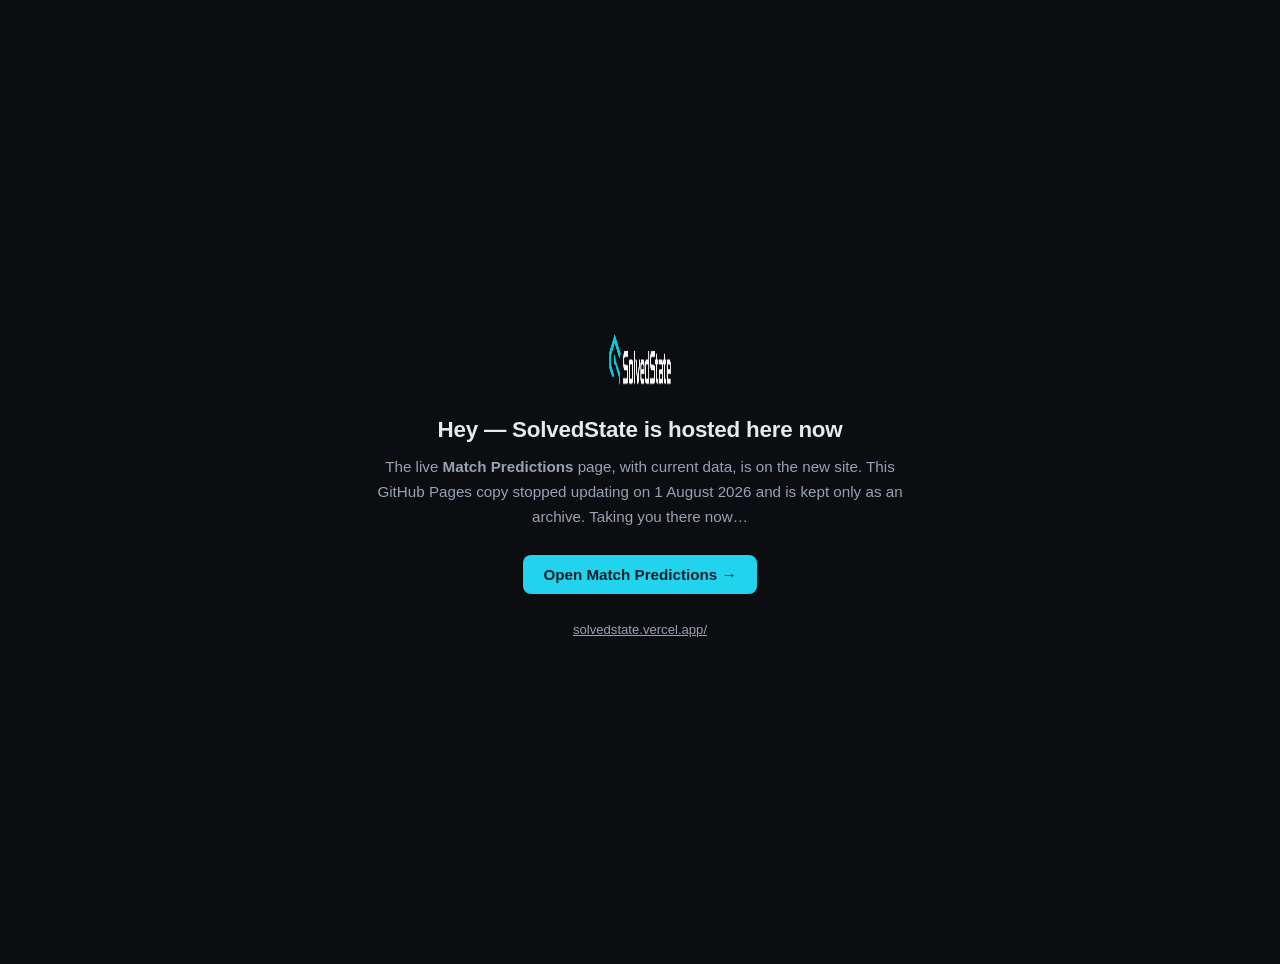
<file: index.html>
<!DOCTYPE html>
<html lang="en">
<head>
<meta charset="UTF-8" />
<meta name="viewport" content="width=device-width, initial-scale=1.0" />
<title>SolvedState has moved · Match Predictions</title>
<noscript><meta http-equiv="refresh" content="0; url=https://solvedstate.vercel.app/" /></noscript>
<link rel="canonical" href="https://solvedstate.vercel.app/" />
<link rel="icon" type="image/png" href="ss_icon.png" />
<style>
  :root { color-scheme: dark; }
  body {
    margin:0; min-height:100vh; display:flex; align-items:center; justify-content:center;
    background:#0b0d10; color:#e6e9ee;
    font-family:-apple-system,BlinkMacSystemFont,"Segoe UI",Inter,Helvetica,Arial,sans-serif;
    text-align:center; padding:2rem;
  }
  .card { max-width:34rem; }
  img { width:64px; height:64px; margin-bottom:1.4rem; }
  h1 { font-size:1.4rem; font-weight:650; margin:0 0 .7rem; letter-spacing:-0.01em; }
  p { color:#98a2b3; line-height:1.65; margin:0 0 1.6rem; font-size:.95rem; }
  a.btn {
    display:inline-block; padding:.7rem 1.25rem; border-radius:.5rem;
    background:#22d3ee; color:#06202a; font-weight:650; text-decoration:none; font-size:.95rem;
  }
  a.btn:hover { background:#67e8f9; }
  .note { margin-top:1.75rem; font-size:.82rem; color:#667085; }
  .note a { color:#98a2b3; }
</style>
</head>
<body>
  <div class="card">
    <img src="ss_logo.png" alt="SolvedState" onerror="this.style.display='none'" />
    <h1>Hey — SolvedState is hosted here now</h1>
    <p>
      The live <strong>Match Predictions</strong> page, with current data, is on the new site. This GitHub Pages copy stopped updating on 1 August 2026 and is
      kept only as an archive. Taking you there now&hellip;
    </p>
    <a class="btn" href="https://solvedstate.vercel.app/">Open Match Predictions &rarr;</a>
    <div class="note"><a href="https://solvedstate.vercel.app/">solvedstate.vercel.app/</a></div>
  </div>
  <script>
    // Auto-forward, but leave the notice on screen long enough to read and
    // keep a working manual link. replace() so Back doesn't bounce here again.
    setTimeout(function () { location.replace("https://solvedstate.vercel.app/"); }, 1800);
  </script>
</body>
</html>
</file>
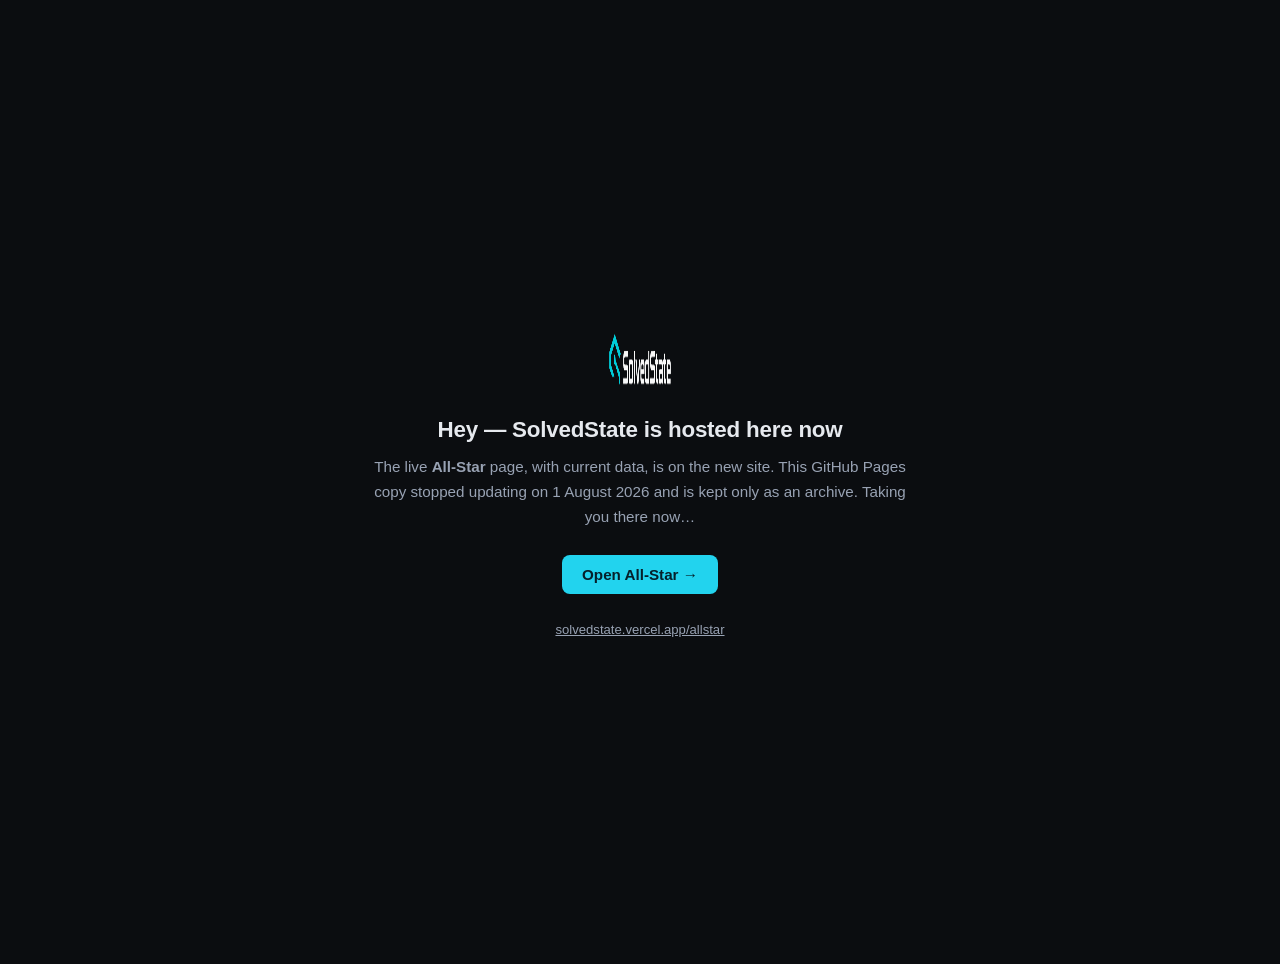
<file: allstar.html>
<!DOCTYPE html>
<html lang="en">
<head>
<meta charset="UTF-8" />
<meta name="viewport" content="width=device-width, initial-scale=1.0" />
<title>SolvedState has moved · All-Star</title>
<noscript><meta http-equiv="refresh" content="0; url=https://solvedstate.vercel.app/allstar" /></noscript>
<link rel="canonical" href="https://solvedstate.vercel.app/allstar" />
<link rel="icon" type="image/png" href="ss_icon.png" />
<style>
  :root { color-scheme: dark; }
  body {
    margin:0; min-height:100vh; display:flex; align-items:center; justify-content:center;
    background:#0b0d10; color:#e6e9ee;
    font-family:-apple-system,BlinkMacSystemFont,"Segoe UI",Inter,Helvetica,Arial,sans-serif;
    text-align:center; padding:2rem;
  }
  .card { max-width:34rem; }
  img { width:64px; height:64px; margin-bottom:1.4rem; }
  h1 { font-size:1.4rem; font-weight:650; margin:0 0 .7rem; letter-spacing:-0.01em; }
  p { color:#98a2b3; line-height:1.65; margin:0 0 1.6rem; font-size:.95rem; }
  a.btn {
    display:inline-block; padding:.7rem 1.25rem; border-radius:.5rem;
    background:#22d3ee; color:#06202a; font-weight:650; text-decoration:none; font-size:.95rem;
  }
  a.btn:hover { background:#67e8f9; }
  .note { margin-top:1.75rem; font-size:.82rem; color:#667085; }
  .note a { color:#98a2b3; }
</style>
</head>
<body>
  <div class="card">
    <img src="ss_logo.png" alt="SolvedState" onerror="this.style.display='none'" />
    <h1>Hey — SolvedState is hosted here now</h1>
    <p>
      The live <strong>All-Star</strong> page, with current data, is on the new site. This GitHub Pages copy stopped updating on 1 August 2026 and is
      kept only as an archive. Taking you there now&hellip;
    </p>
    <a class="btn" href="https://solvedstate.vercel.app/allstar">Open All-Star &rarr;</a>
    <div class="note"><a href="https://solvedstate.vercel.app/allstar">solvedstate.vercel.app/allstar</a></div>
  </div>
  <script>
    // Auto-forward, but leave the notice on screen long enough to read and
    // keep a working manual link. replace() so Back doesn't bounce here again.
    setTimeout(function () { location.replace("https://solvedstate.vercel.app/allstar"); }, 1800);
  </script>
</body>
</html>
</file>
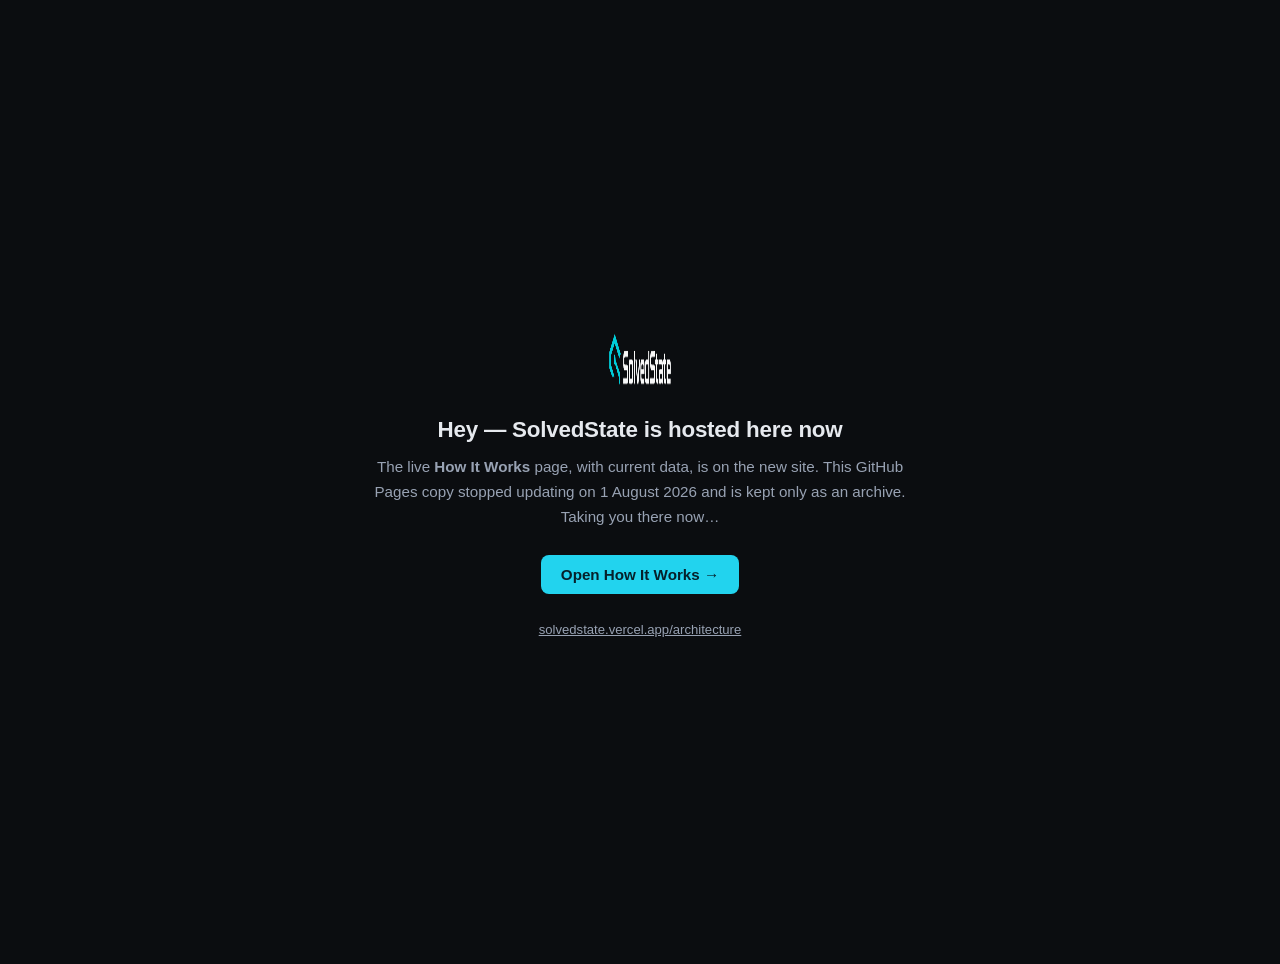
<file: architecture.html>
<!DOCTYPE html>
<html lang="en">
<head>
<meta charset="UTF-8" />
<meta name="viewport" content="width=device-width, initial-scale=1.0" />
<title>SolvedState has moved · How It Works</title>
<noscript><meta http-equiv="refresh" content="0; url=https://solvedstate.vercel.app/architecture" /></noscript>
<link rel="canonical" href="https://solvedstate.vercel.app/architecture" />
<link rel="icon" type="image/png" href="ss_icon.png" />
<style>
  :root { color-scheme: dark; }
  body {
    margin:0; min-height:100vh; display:flex; align-items:center; justify-content:center;
    background:#0b0d10; color:#e6e9ee;
    font-family:-apple-system,BlinkMacSystemFont,"Segoe UI",Inter,Helvetica,Arial,sans-serif;
    text-align:center; padding:2rem;
  }
  .card { max-width:34rem; }
  img { width:64px; height:64px; margin-bottom:1.4rem; }
  h1 { font-size:1.4rem; font-weight:650; margin:0 0 .7rem; letter-spacing:-0.01em; }
  p { color:#98a2b3; line-height:1.65; margin:0 0 1.6rem; font-size:.95rem; }
  a.btn {
    display:inline-block; padding:.7rem 1.25rem; border-radius:.5rem;
    background:#22d3ee; color:#06202a; font-weight:650; text-decoration:none; font-size:.95rem;
  }
  a.btn:hover { background:#67e8f9; }
  .note { margin-top:1.75rem; font-size:.82rem; color:#667085; }
  .note a { color:#98a2b3; }
</style>
</head>
<body>
  <div class="card">
    <img src="ss_logo.png" alt="SolvedState" onerror="this.style.display='none'" />
    <h1>Hey — SolvedState is hosted here now</h1>
    <p>
      The live <strong>How It Works</strong> page, with current data, is on the new site. This GitHub Pages copy stopped updating on 1 August 2026 and is
      kept only as an archive. Taking you there now&hellip;
    </p>
    <a class="btn" href="https://solvedstate.vercel.app/architecture">Open How It Works &rarr;</a>
    <div class="note"><a href="https://solvedstate.vercel.app/architecture">solvedstate.vercel.app/architecture</a></div>
  </div>
  <script>
    // Auto-forward, but leave the notice on screen long enough to read and
    // keep a working manual link. replace() so Back doesn't bounce here again.
    setTimeout(function () { location.replace("https://solvedstate.vercel.app/architecture"); }, 1800);
  </script>
</body>
</html>
</file>
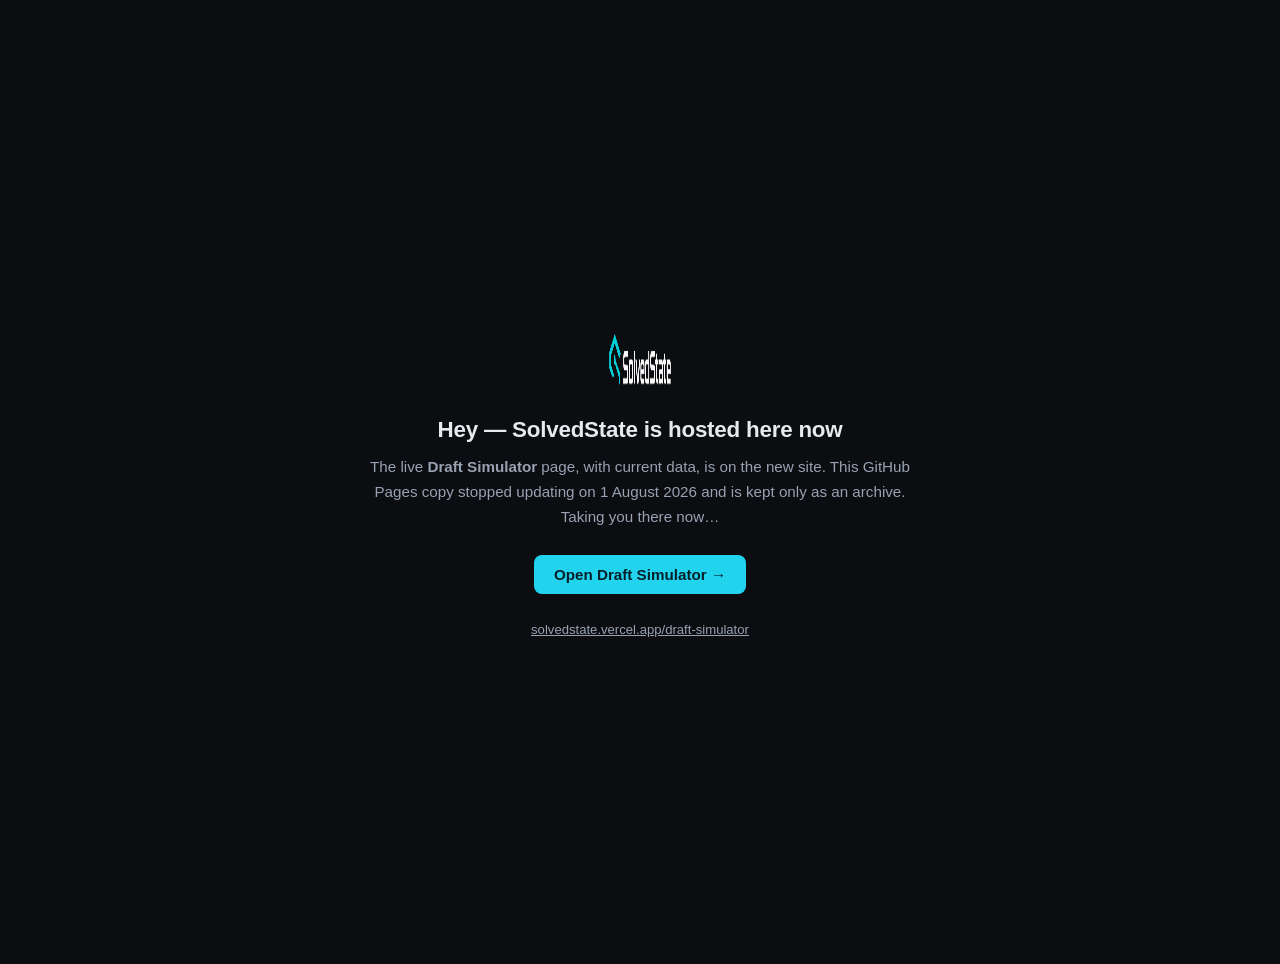
<file: draft-simulator.html>
<!DOCTYPE html>
<html lang="en">
<head>
<meta charset="UTF-8" />
<meta name="viewport" content="width=device-width, initial-scale=1.0" />
<title>SolvedState has moved · Draft Simulator</title>
<noscript><meta http-equiv="refresh" content="0; url=https://solvedstate.vercel.app/draft-simulator" /></noscript>
<link rel="canonical" href="https://solvedstate.vercel.app/draft-simulator" />
<link rel="icon" type="image/png" href="ss_icon.png" />
<style>
  :root { color-scheme: dark; }
  body {
    margin:0; min-height:100vh; display:flex; align-items:center; justify-content:center;
    background:#0b0d10; color:#e6e9ee;
    font-family:-apple-system,BlinkMacSystemFont,"Segoe UI",Inter,Helvetica,Arial,sans-serif;
    text-align:center; padding:2rem;
  }
  .card { max-width:34rem; }
  img { width:64px; height:64px; margin-bottom:1.4rem; }
  h1 { font-size:1.4rem; font-weight:650; margin:0 0 .7rem; letter-spacing:-0.01em; }
  p { color:#98a2b3; line-height:1.65; margin:0 0 1.6rem; font-size:.95rem; }
  a.btn {
    display:inline-block; padding:.7rem 1.25rem; border-radius:.5rem;
    background:#22d3ee; color:#06202a; font-weight:650; text-decoration:none; font-size:.95rem;
  }
  a.btn:hover { background:#67e8f9; }
  .note { margin-top:1.75rem; font-size:.82rem; color:#667085; }
  .note a { color:#98a2b3; }
</style>
</head>
<body>
  <div class="card">
    <img src="ss_logo.png" alt="SolvedState" onerror="this.style.display='none'" />
    <h1>Hey — SolvedState is hosted here now</h1>
    <p>
      The live <strong>Draft Simulator</strong> page, with current data, is on the new site. This GitHub Pages copy stopped updating on 1 August 2026 and is
      kept only as an archive. Taking you there now&hellip;
    </p>
    <a class="btn" href="https://solvedstate.vercel.app/draft-simulator">Open Draft Simulator &rarr;</a>
    <div class="note"><a href="https://solvedstate.vercel.app/draft-simulator">solvedstate.vercel.app/draft-simulator</a></div>
  </div>
  <script>
    // Auto-forward, but leave the notice on screen long enough to read and
    // keep a working manual link. replace() so Back doesn't bounce here again.
    setTimeout(function () { location.replace("https://solvedstate.vercel.app/draft-simulator"); }, 1800);
  </script>
</body>
</html>
</file>
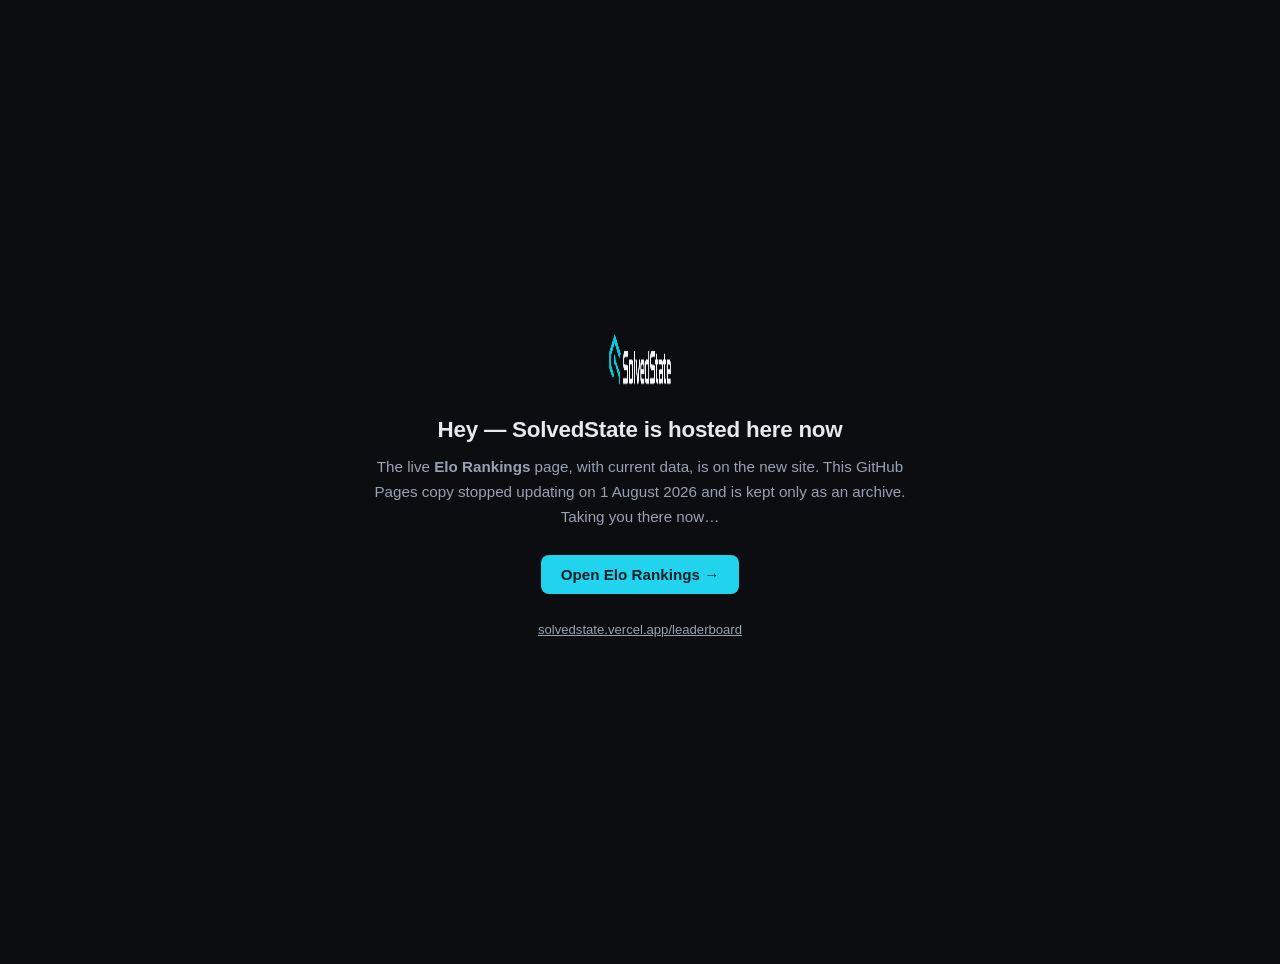
<file: leaderboard.html>
<!DOCTYPE html>
<html lang="en">
<head>
<meta charset="UTF-8" />
<meta name="viewport" content="width=device-width, initial-scale=1.0" />
<title>SolvedState has moved · Elo Rankings</title>
<noscript><meta http-equiv="refresh" content="0; url=https://solvedstate.vercel.app/leaderboard" /></noscript>
<link rel="canonical" href="https://solvedstate.vercel.app/leaderboard" />
<link rel="icon" type="image/png" href="ss_icon.png" />
<style>
  :root { color-scheme: dark; }
  body {
    margin:0; min-height:100vh; display:flex; align-items:center; justify-content:center;
    background:#0b0d10; color:#e6e9ee;
    font-family:-apple-system,BlinkMacSystemFont,"Segoe UI",Inter,Helvetica,Arial,sans-serif;
    text-align:center; padding:2rem;
  }
  .card { max-width:34rem; }
  img { width:64px; height:64px; margin-bottom:1.4rem; }
  h1 { font-size:1.4rem; font-weight:650; margin:0 0 .7rem; letter-spacing:-0.01em; }
  p { color:#98a2b3; line-height:1.65; margin:0 0 1.6rem; font-size:.95rem; }
  a.btn {
    display:inline-block; padding:.7rem 1.25rem; border-radius:.5rem;
    background:#22d3ee; color:#06202a; font-weight:650; text-decoration:none; font-size:.95rem;
  }
  a.btn:hover { background:#67e8f9; }
  .note { margin-top:1.75rem; font-size:.82rem; color:#667085; }
  .note a { color:#98a2b3; }
</style>
</head>
<body>
  <div class="card">
    <img src="ss_logo.png" alt="SolvedState" onerror="this.style.display='none'" />
    <h1>Hey — SolvedState is hosted here now</h1>
    <p>
      The live <strong>Elo Rankings</strong> page, with current data, is on the new site. This GitHub Pages copy stopped updating on 1 August 2026 and is
      kept only as an archive. Taking you there now&hellip;
    </p>
    <a class="btn" href="https://solvedstate.vercel.app/leaderboard">Open Elo Rankings &rarr;</a>
    <div class="note"><a href="https://solvedstate.vercel.app/leaderboard">solvedstate.vercel.app/leaderboard</a></div>
  </div>
  <script>
    // Auto-forward, but leave the notice on screen long enough to read and
    // keep a working manual link. replace() so Back doesn't bounce here again.
    setTimeout(function () { location.replace("https://solvedstate.vercel.app/leaderboard"); }, 1800);
  </script>
</body>
</html>
</file>
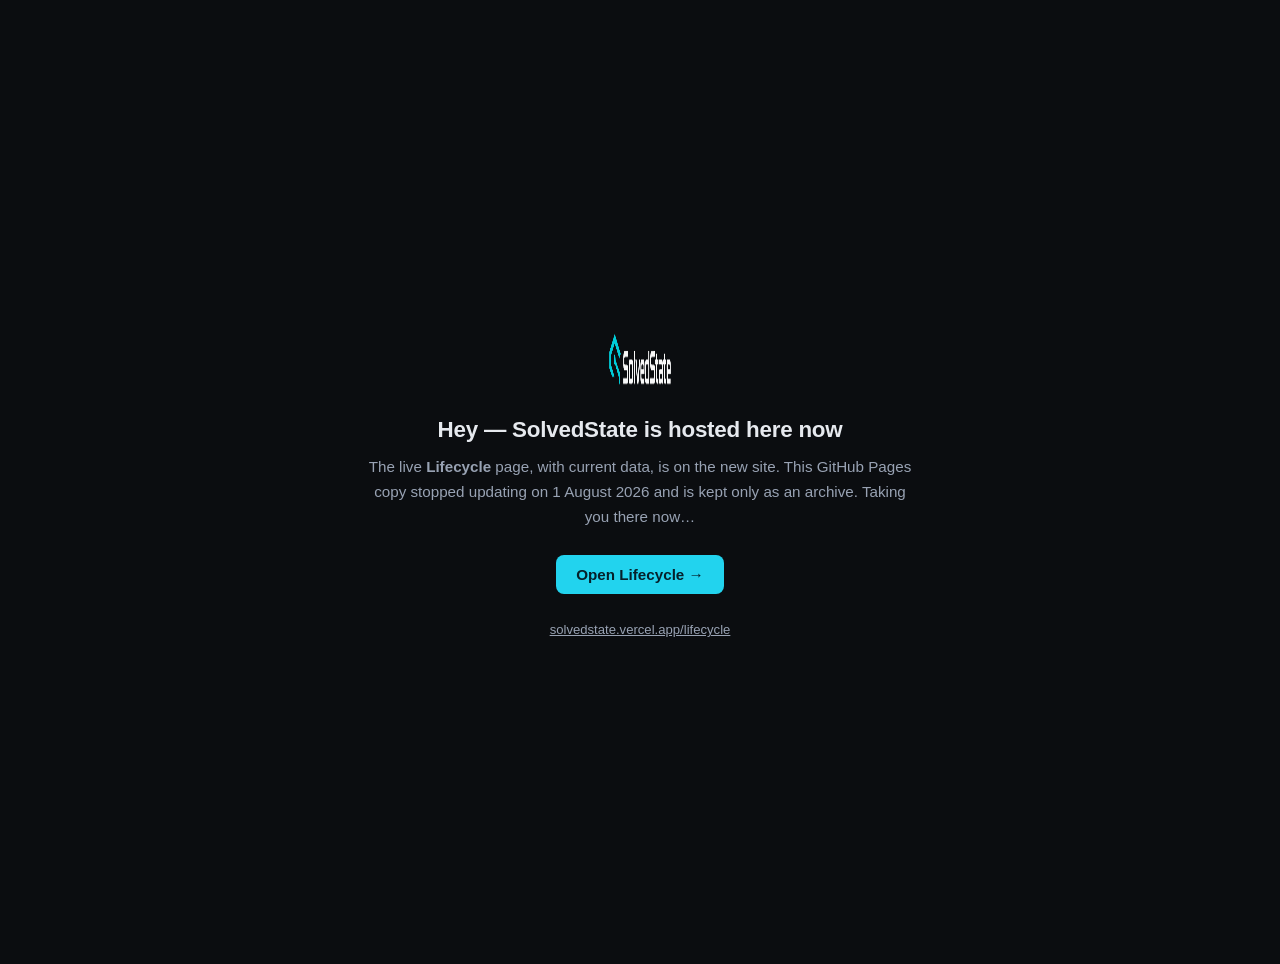
<file: lifecycle.html>
<!DOCTYPE html>
<html lang="en">
<head>
<meta charset="UTF-8" />
<meta name="viewport" content="width=device-width, initial-scale=1.0" />
<title>SolvedState has moved · Lifecycle</title>
<noscript><meta http-equiv="refresh" content="0; url=https://solvedstate.vercel.app/lifecycle" /></noscript>
<link rel="canonical" href="https://solvedstate.vercel.app/lifecycle" />
<link rel="icon" type="image/png" href="ss_icon.png" />
<style>
  :root { color-scheme: dark; }
  body {
    margin:0; min-height:100vh; display:flex; align-items:center; justify-content:center;
    background:#0b0d10; color:#e6e9ee;
    font-family:-apple-system,BlinkMacSystemFont,"Segoe UI",Inter,Helvetica,Arial,sans-serif;
    text-align:center; padding:2rem;
  }
  .card { max-width:34rem; }
  img { width:64px; height:64px; margin-bottom:1.4rem; }
  h1 { font-size:1.4rem; font-weight:650; margin:0 0 .7rem; letter-spacing:-0.01em; }
  p { color:#98a2b3; line-height:1.65; margin:0 0 1.6rem; font-size:.95rem; }
  a.btn {
    display:inline-block; padding:.7rem 1.25rem; border-radius:.5rem;
    background:#22d3ee; color:#06202a; font-weight:650; text-decoration:none; font-size:.95rem;
  }
  a.btn:hover { background:#67e8f9; }
  .note { margin-top:1.75rem; font-size:.82rem; color:#667085; }
  .note a { color:#98a2b3; }
</style>
</head>
<body>
  <div class="card">
    <img src="ss_logo.png" alt="SolvedState" onerror="this.style.display='none'" />
    <h1>Hey — SolvedState is hosted here now</h1>
    <p>
      The live <strong>Lifecycle</strong> page, with current data, is on the new site. This GitHub Pages copy stopped updating on 1 August 2026 and is
      kept only as an archive. Taking you there now&hellip;
    </p>
    <a class="btn" href="https://solvedstate.vercel.app/lifecycle">Open Lifecycle &rarr;</a>
    <div class="note"><a href="https://solvedstate.vercel.app/lifecycle">solvedstate.vercel.app/lifecycle</a></div>
  </div>
  <script>
    // Auto-forward, but leave the notice on screen long enough to read and
    // keep a working manual link. replace() so Back doesn't bounce here again.
    setTimeout(function () { location.replace("https://solvedstate.vercel.app/lifecycle"); }, 1800);
  </script>
</body>
</html>
</file>
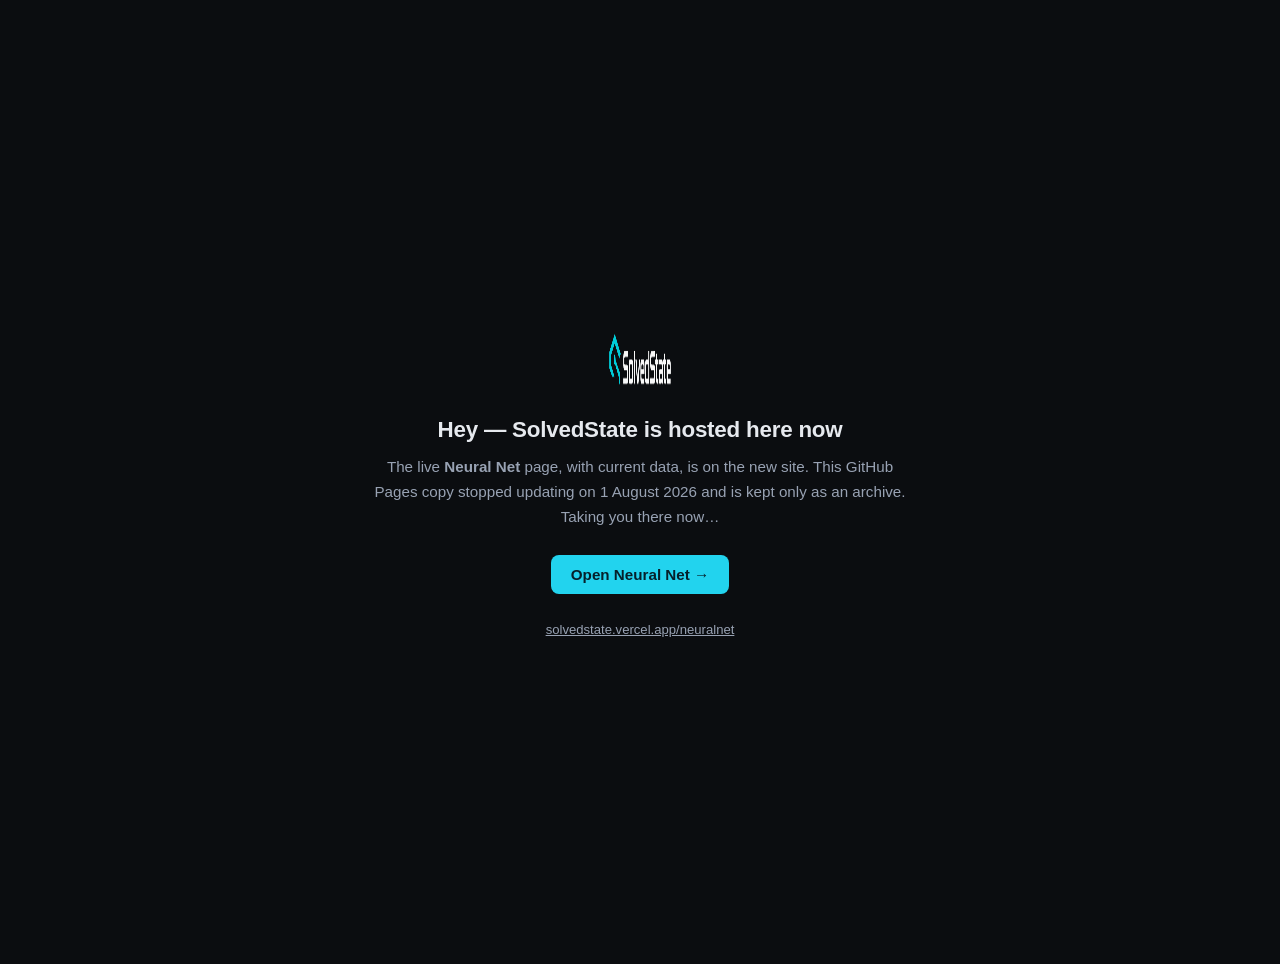
<file: neuralnet.html>
<!DOCTYPE html>
<html lang="en">
<head>
<meta charset="UTF-8" />
<meta name="viewport" content="width=device-width, initial-scale=1.0" />
<title>SolvedState has moved · Neural Net</title>
<noscript><meta http-equiv="refresh" content="0; url=https://solvedstate.vercel.app/neuralnet" /></noscript>
<link rel="canonical" href="https://solvedstate.vercel.app/neuralnet" />
<link rel="icon" type="image/png" href="ss_icon.png" />
<style>
  :root { color-scheme: dark; }
  body {
    margin:0; min-height:100vh; display:flex; align-items:center; justify-content:center;
    background:#0b0d10; color:#e6e9ee;
    font-family:-apple-system,BlinkMacSystemFont,"Segoe UI",Inter,Helvetica,Arial,sans-serif;
    text-align:center; padding:2rem;
  }
  .card { max-width:34rem; }
  img { width:64px; height:64px; margin-bottom:1.4rem; }
  h1 { font-size:1.4rem; font-weight:650; margin:0 0 .7rem; letter-spacing:-0.01em; }
  p { color:#98a2b3; line-height:1.65; margin:0 0 1.6rem; font-size:.95rem; }
  a.btn {
    display:inline-block; padding:.7rem 1.25rem; border-radius:.5rem;
    background:#22d3ee; color:#06202a; font-weight:650; text-decoration:none; font-size:.95rem;
  }
  a.btn:hover { background:#67e8f9; }
  .note { margin-top:1.75rem; font-size:.82rem; color:#667085; }
  .note a { color:#98a2b3; }
</style>
</head>
<body>
  <div class="card">
    <img src="ss_logo.png" alt="SolvedState" onerror="this.style.display='none'" />
    <h1>Hey — SolvedState is hosted here now</h1>
    <p>
      The live <strong>Neural Net</strong> page, with current data, is on the new site. This GitHub Pages copy stopped updating on 1 August 2026 and is
      kept only as an archive. Taking you there now&hellip;
    </p>
    <a class="btn" href="https://solvedstate.vercel.app/neuralnet">Open Neural Net &rarr;</a>
    <div class="note"><a href="https://solvedstate.vercel.app/neuralnet">solvedstate.vercel.app/neuralnet</a></div>
  </div>
  <script>
    // Auto-forward, but leave the notice on screen long enough to read and
    // keep a working manual link. replace() so Back doesn't bounce here again.
    setTimeout(function () { location.replace("https://solvedstate.vercel.app/neuralnet"); }, 1800);
  </script>
</body>
</html>
</file>
